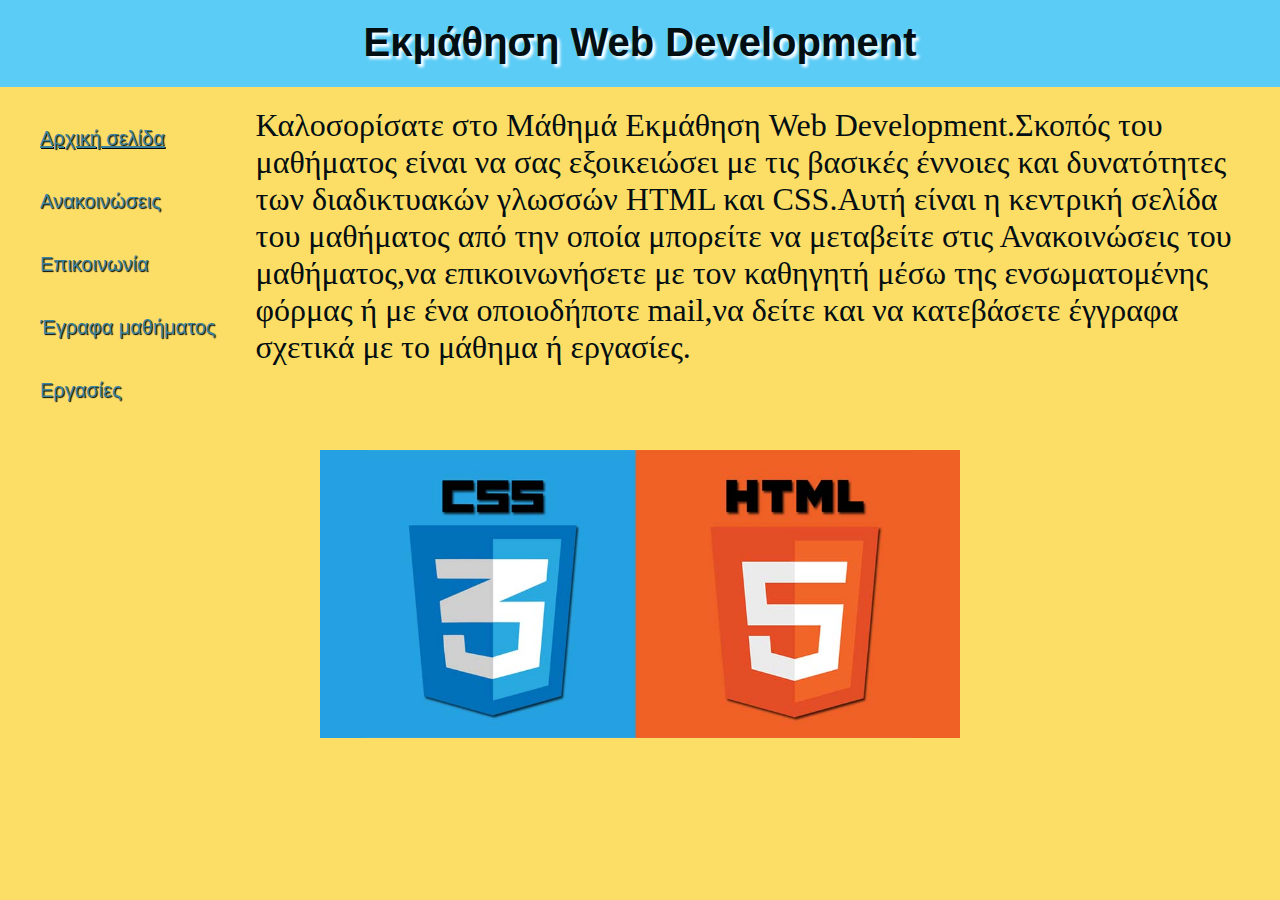
<file: index.html>
<!DOCTYPE html>
<html>
<head>
    <meta name="index">
    <meta charset="UTF-8">
    <meta http-equiv="X-UA-Compatible" content="IE=edge">
    <meta name="viewport" content="width=device-width, initial-scale=1.0">
    <title>Εκμαθηση Web Development</title>
    <link rel="icon" href="images/αρχείο λήψης.png">
    <link rel="stylesheet" href="style.css">
</head>
<body>    
    <header>
        <h1>Εκμάθηση Web Development</h1>       
    </header>
    <div class="nav">           
        <ul>
            <li><a href="index.html"><u>Αρχική σελίδα</u></a></li>
            <li><a href="announcement.html">Ανακοινώσεις</a></li>
            <li><a href="communication.html">Επικοινωνία</a></li>
            <li><a href="documents.html">Έγραφα μαθήματος</a></li>
            <li><a href="homework.html">Εργασίες</a></li>
        </ul>              
    </div>
    <div class="content">
        <p class="welcome">Καλοσορίσατε στο Μάθημά Εκμάθηση Web Development.Σκοπός του μαθήματος είναι να σας εξοικειώσει με τις βασικές έννοιες
            και δυνατότητες των διαδικτυακών γλωσσών HTML και CSS.Αυτή είναι η κεντρική σελίδα του μαθήματος από την οποία μπορείτε
            να μεταβείτε στις Ανακοινώσεις του μαθήματος,να επικοινωνήσετε με τον καθηγητή μέσω της ενσωματομένης φόρμας ή με ένα
            οποιοδήποτε mail,να δείτε και να κατεβάσετε έγγραφα σχετικά με το μάθημα ή εργασίες. 
        </p>       
    </div>
    <img src="images/html5-css3.jpg" alt="css-html">
         
</body>
</html>
</file>
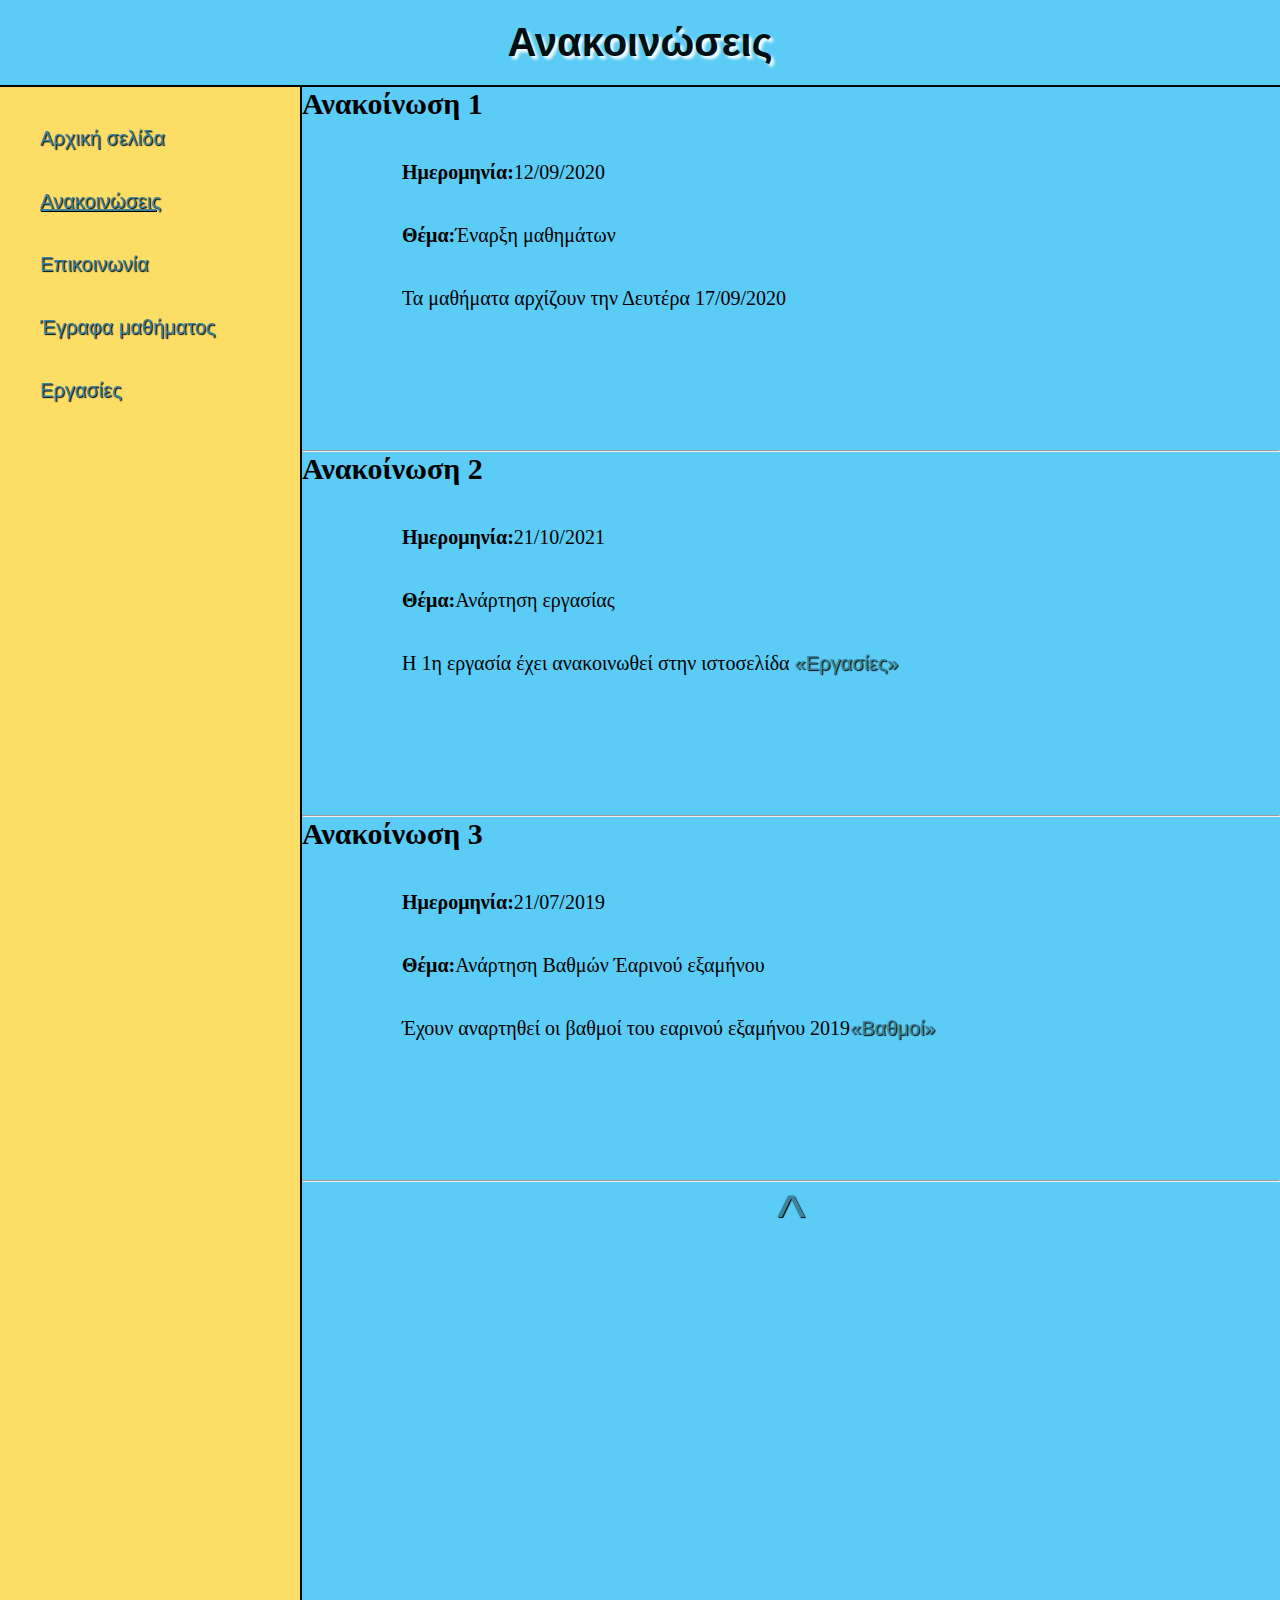
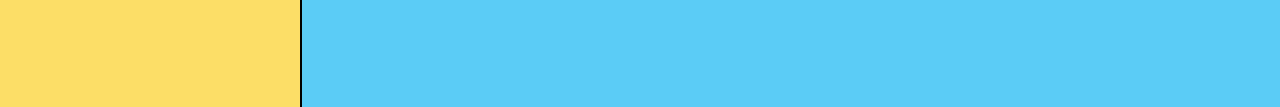
<file: announcement.html>
<!DOCTYPE html>
<html>
<head>
    <meta charset="UTF-8">
    <meta http-equiv="X-UA-Compatible" content="IE=edge">
    <meta name="viewport" content="width=device-width, initial-scale=1.0">
    <title>Ανακοινώσεις</title>
    <link rel="icon" href="images/αρχείο λήψης.png">
    <link rel="stylesheet" href="style.css">
</head>
<body>
    
    <header id="ann">
        <h1>Ανακοινώσεις</h1>
    </header>
    <div class="nav">           
        <ul>
            <li><a href="index.html">Αρχική σελίδα</a></li>
            <li><a href="announcement.html"><u>Ανακοινώσεις</u></a></li>
            <li><a href="communication.html">Επικοινωνία</a></li>
            <li><a href="documents.html">Έγραφα μαθήματος</a></li>
            <li><a href="homework.html">Εργασίες</a></li>
        </ul>               
    </div>
    <div class="container">
        <div class="announc">
            <h2 class="titleofann">Ανακοίνωση 1</h2>
            <div class="contentofann">
                <p class="lineofann"><b>Ημερομηνία:</b>12/09/2020</p>
                <p class="lineofann"><b>Θέμα:</b>Έναρξη μαθημάτων</p>
                <p class="lineofann">Τα μαθήματα αρχίζουν την Δευτέρα 17/09/2020 </p>
                
            </div>
        </div>
        <hr>
        <div class="announc">
            <h2 class="titleofann">Ανακοίνωση 2</h2>
            <div class="contentofann">
                <p class="lineofann"><b>Ημερομηνία:</b>21/10/2021</p>
                <p class="lineofann"><b>Θέμα:</b>Ανάρτηση εργασίας</p>
                <p class="lineofann">Η 1η εργασία έχει ανακοινωθεί στην ιστοσελίδα <a href="homework.html">«Εργασίες»</a> </p>
                
            </div>
        </div>
        <hr>
        <div class="announc">
            <h2 class="titleofann">Ανακοίνωση 3</h2>
            <div class="contentofann">
                <p class="lineofann"><b>Ημερομηνία:</b>21/07/2019</p>
                <p class="lineofann"><b>Θέμα:</b>Ανάρτηση Βαθμών Έαρινού εξαμήνου</p>
                <p class="lineofann">Έχουν αναρτηθεί οι βαθμοί του εαρινού εξαμήνου 2019<a href="documents.html">«Βαθμοί»</a> </p>
                
            </div>
        </div>
        <hr>
        <a href="#top">
            <div class="jump">^</div>
        </a>
    </div>    
    
</body>
</html>
</file>
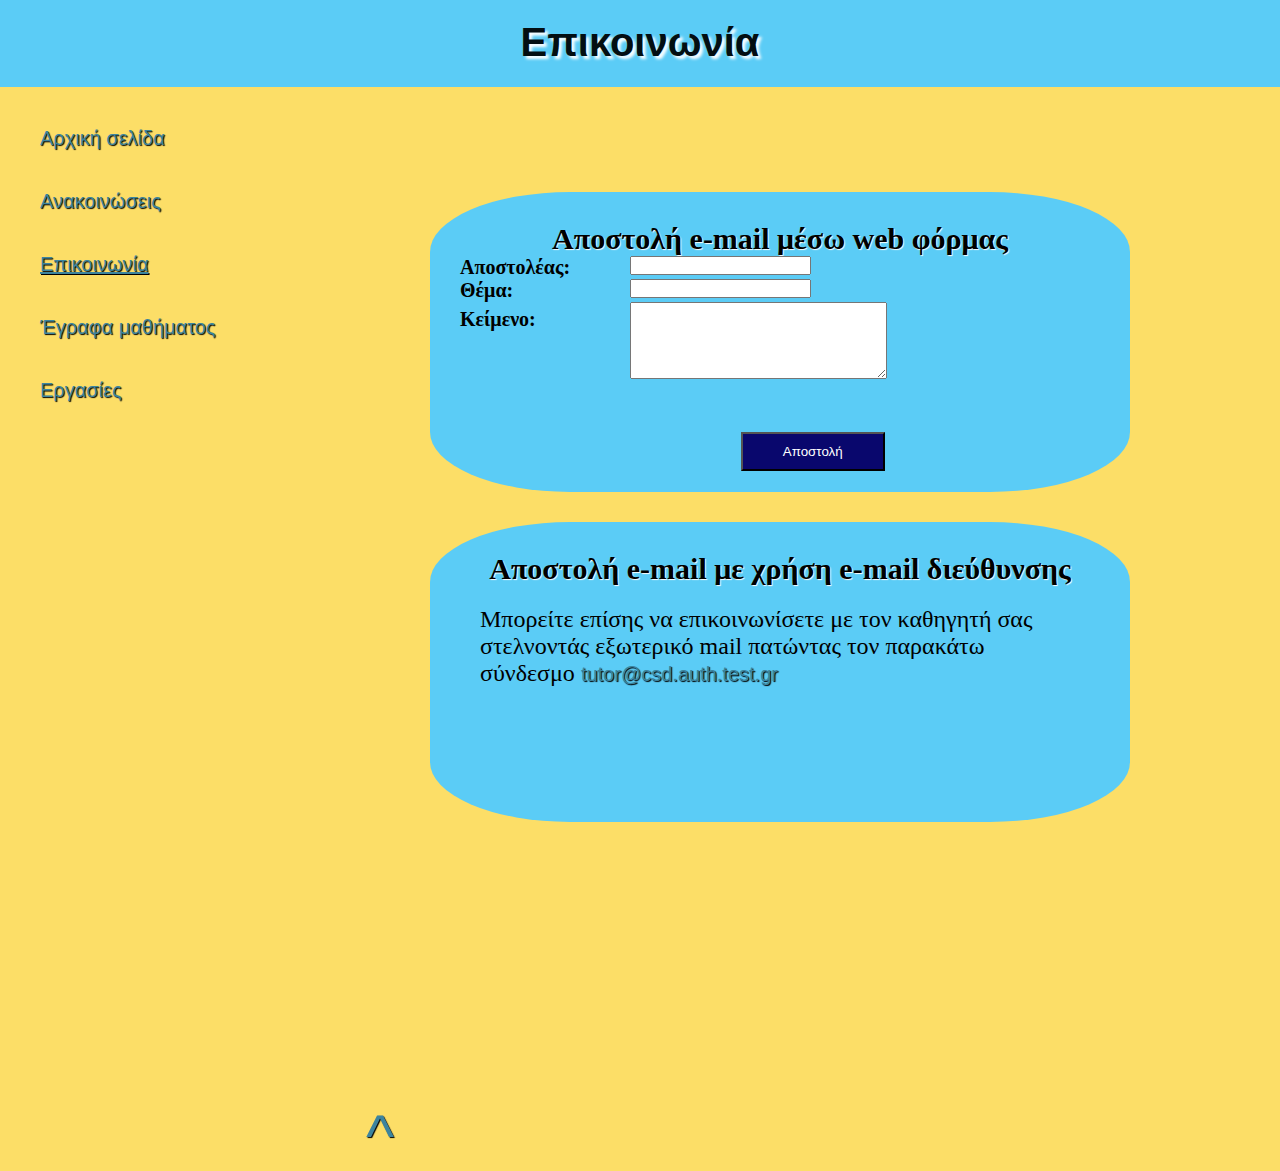
<file: communication.html>
<!DOCTYPE html>
<html>
<head>
    <meta charset="UTF-8">
    <meta http-equiv="X-UA-Compatible" content="IE=edge">
    <meta name="viewport" content="width=device-width, initial-scale=1.0">
    <title>Επικοινωνία</title>
    <link rel="icon" href="images/αρχείο λήψης.png">
    <link rel="stylesheet" href="style.css">
</head>
<body>    
    <header>
        <h1>Επικοινωνία</h1>
    </header>
    <div class="nav">           
        <ul>
            <li><a href="index.html">Αρχική σελίδα</a></li>
            <li><a href="announcement.html">Ανακοινώσεις</a></li>
            <li><a href="communication.html"><u>Επικοινωνία</u></a></li>
            <li><a href="documents.html">Έγραφα μαθήματος</a></li>
            <li><a href="homework.html">Εργασίες</a></li>
        </ul>               
    <div class="box1">
        
        <form action="#" class="form-section">
            <h2 class="heads-up"><b>Αποστολή e-mail μέσω web φόρμας</b></h2>
            <label for="email"><b>Αποστολέας:</b></label>
            <input type="email" id="email-input" name="email">
            <br>
            <label for="subject"><b>Θέμα:</b></label>
            <input type="subject" name="subject" id="subject-input">
            <br>
            <label for="message"><b>Κείμενο:</b></label>
            <textarea name="message" id="message-input" cols="30" rows="5"></textarea>
            <button>Αποστολή</button>


        </form>
        

    </div>
    <div class="box1">
        <h2 id="second-head"><b>Αποστολή e-mail με χρήση e-mail διεύθυνσης </b></h2>
        <p class="contact-with-mail">Μπορείτε επίσης να επικοινωνίσετε με τον καθηγητή σας στελνοντάς εξωτερικό mail πατώντας τον
            παρακάτω σύνδεσμο <a href="mailto: tutor@csd.auth.test.gr">tutor@csd.auth.test.gr</a>
        </p>
        

    </div>
    <a href="#top">
        <div class="jump">^</div>
    </a>
    
      
    
</body>
</html>
</file>
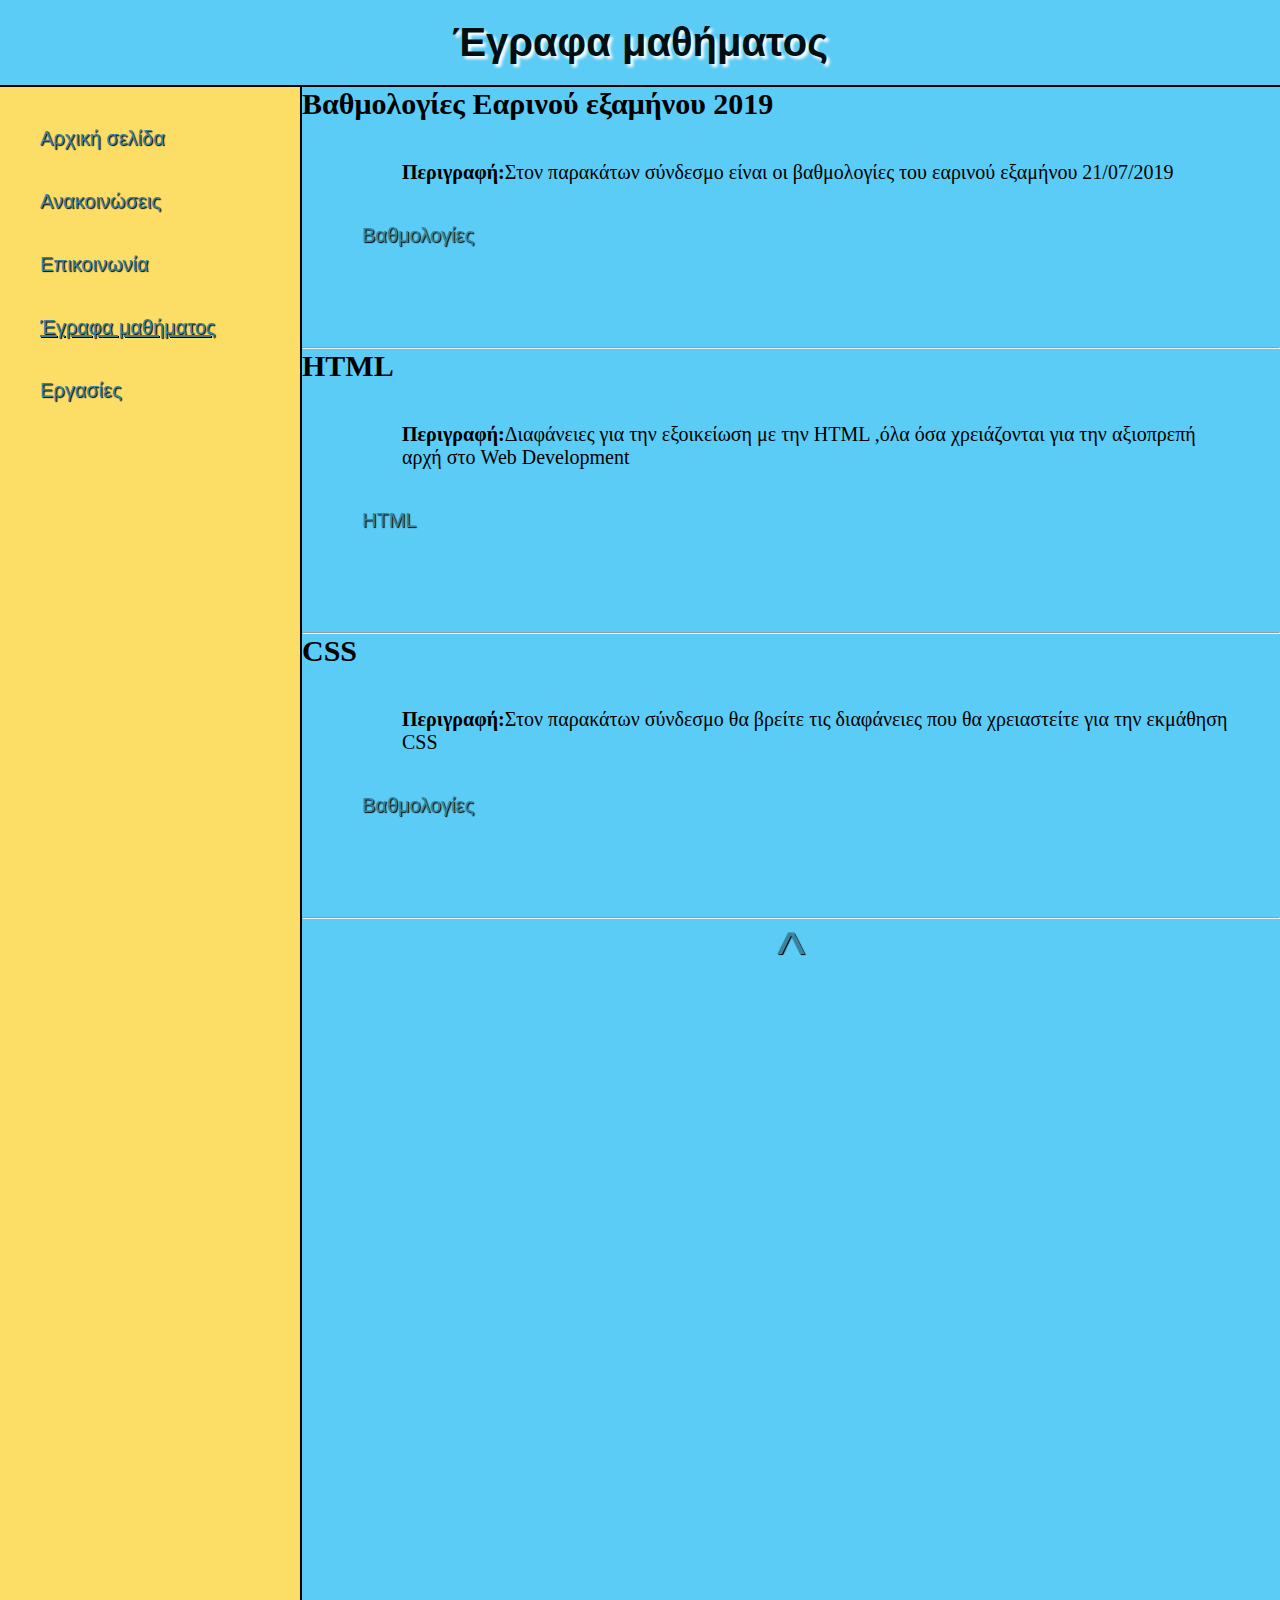
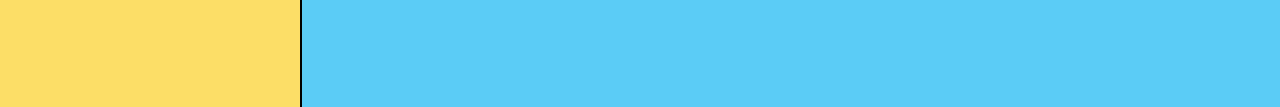
<file: documents.html>
<!DOCTYPE html>
<html>
<head>
    <meta charset="UTF-8">
    <meta http-equiv="X-UA-Compatible" content="IE=edge">
    <meta name="viewport" content="width=device-width, initial-scale=1.0">
    <title>Έγραφα μαθήματος</title>
    <link rel="icon" href="images/αρχείο λήψης.png">
    <link rel="stylesheet" href="style.css">
</head>
<body>
    
    <header id="ann">
        <h1>Έγραφα μαθήματος</h1>
    </header>
    <div class="nav">           
        <ul>
            <li><a href="index.html">Αρχική σελίδα</a></li>
            <li><a href="announcement.html">Ανακοινώσεις</a></li>
            <li><a href="communication.html">Επικοινωνία</a></li>
            <li><a href="documents.html"><u>Έγραφα μαθήματος</u></a></li>
            <li><a href="homework.html">Εργασίες</a></li>
        </ul>  
    </div>
    <div class="container">
        <div class="announc">
            <h2 class="titleofann">Βαθμολογίες Εαρινού εξαμήνου 2019</h2>
            <div class="contentofann">
                <p class="lineofann"><b>Περιγραφή:</b>Στον παρακάτων σύνδεσμο είναι
                οι βαθμολογίες του εαρινού εξαμήνου 21/07/2019
                </p>
                <a href="files/Βαθμολογίες εαρινού εξαμήνου 19.docx" download>Βαθμολογίες</a>
                
                
            </div>
        </div>
        <hr>
        <div class="announc">
            <h2 class="titleofann">HTML</h2>
            <div class="contentofann">
                <p class="lineofann"><b>Περιγραφή:</b>Διαφάνειες για την εξοικείωση με την HTML ,όλα όσα 
                    χρειάζονται για την αξιοπρεπή αρχή στο Web Development
                </p>
                <a href="files/Διαφάνειες HTML.docx" download>HTML</a>
            </div>    
        </div>
        <hr>
        <div class="announc">
            <h2 class="titleofann">CSS</h2>
            <div class="contentofann">
                <p class="lineofann"><b>Περιγραφή:</b>Στον παρακάτων σύνδεσμο θα βρείτε τις 
                    διαφάνειες που θα χρειαστείτε για την εκμάθηση CSS
                </p>
                <a href="files/Διαφάνειες CSS.docx" download>Βαθμολογίες</a>
            </div>
        </div>
        <hr>
        <a href="#top">
            <div class="jump">^</div>
        </a>
    </div>                 
        
    
</body>
</html>
</file>
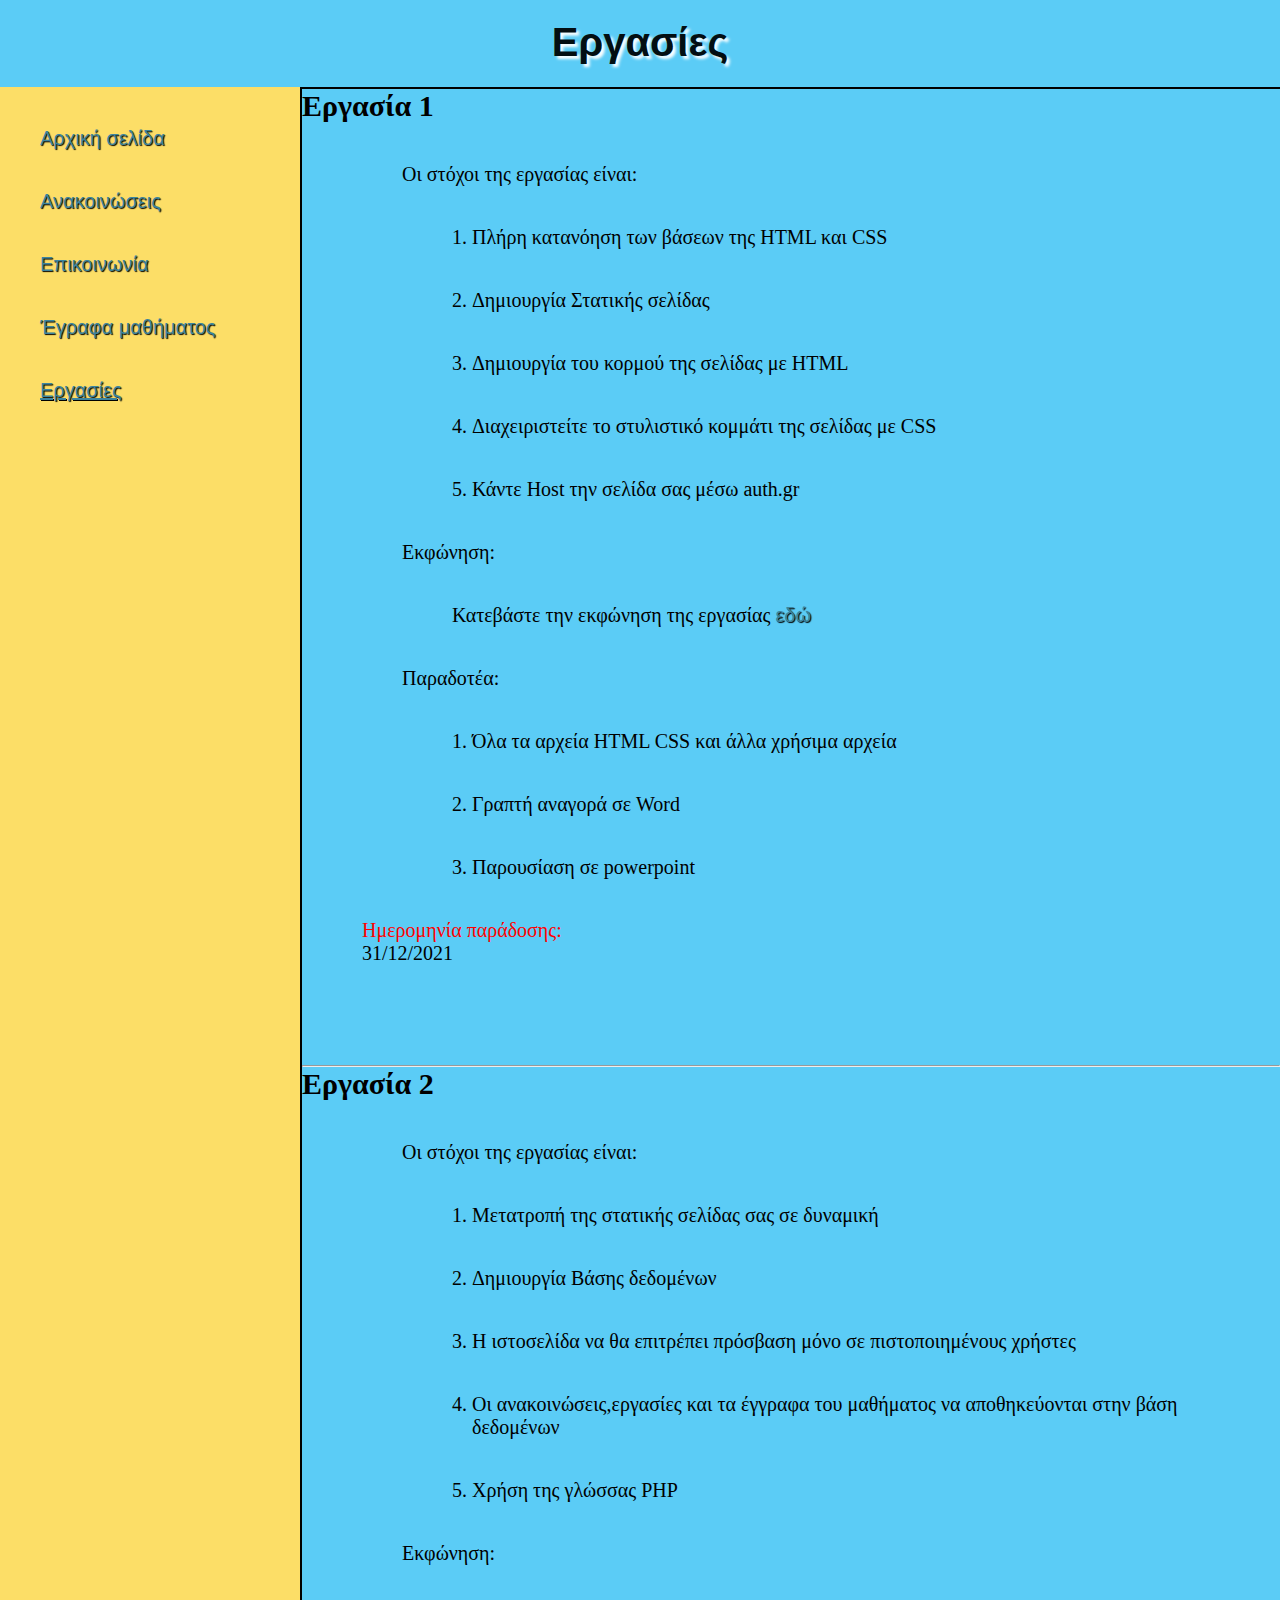
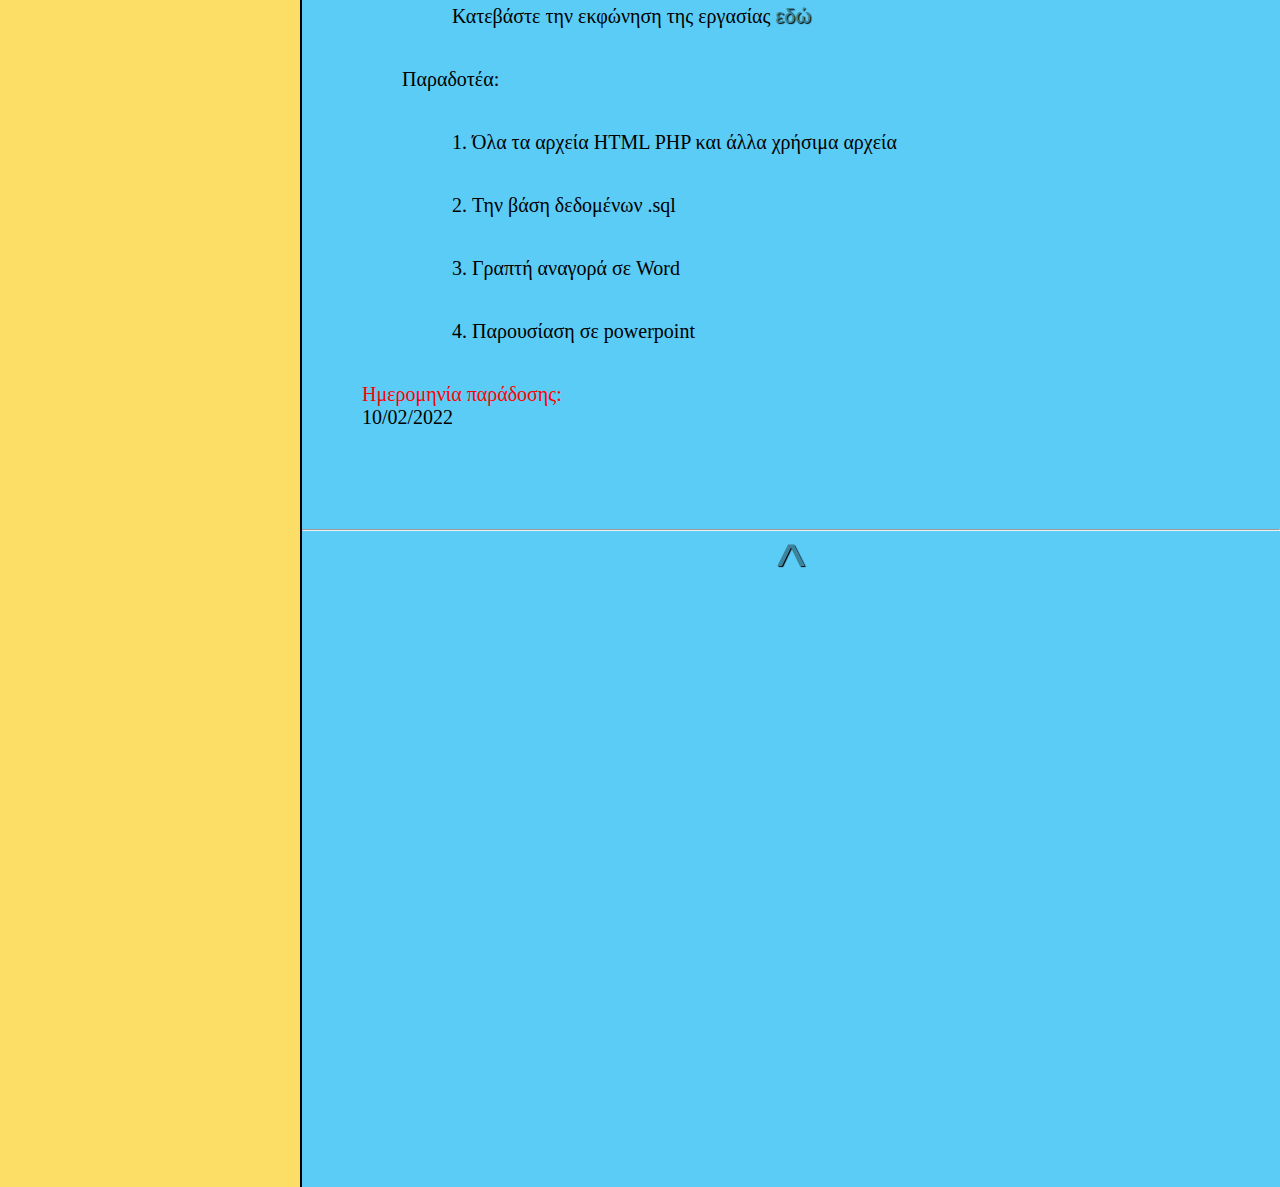
<file: homework.html>
<!DOCTYPE html>
<html>
<head>
    <meta charset="UTF-8">
    <meta http-equiv="X-UA-Compatible" content="IE=edge">
    <meta name="viewport" content="width=device-width, initial-scale=1.0">
    <title>Εργασίες</title>
    <link rel="icon" href="images/αρχείο λήψης.png">
    <link rel="stylesheet" href="style.css">
</head>
<body>

    <header>
        <h1>Εργασίες</h1>
    </header>
    <div class="nav">           
        <ul>
            <li><a href="index.html">Αρχική σελίδα</a></li>
            <li><a href="announcement.html">Ανακοινώσεις</a></li>
            <li><a href="communication.html">Επικοινωνία</a></li>
            <li><a href="documents.html">Έγραφα μαθήματος</a></li>
            <li><a href="homework.html"><u>Εργασίες</u></a></li>
        </ul>               
    </div>
    <div class="container2">
        <div class="announc">
            <h2 class="titleofann">Εργασία 1</h2>
            <div class="contentofann">
                <p class="lineofann">Οι στόχοι της εργασίας είναι:</p>
                <ol>
                    <li>Πλήρη κατανόηση των βάσεων της HTML και CSS</li>
                    <li>Δημιουργία Στατικής σελίδας</li>
                    <li>Δημιουργία του κορμού της σελίδας με HTML</li>
                    <li>Διαχειριστείτε το στυλιστικό κομμάτι της σελίδας με CSS</li>
                    <li>Κάντε Host την σελίδα σας μέσω auth.gr</li>
                </ol>
                <p class="lineofann">Εκφώνηση:</p>
                <p id="ekf">Κατεβάστε την εκφώνηση της εργασίας <a href="files/ergasia1.docx" download>εδώ</a></p>
                <p class="lineofann">Παραδοτέα:</p>
                <ol>
                    <li>Όλα τα αρχεία HTML CSS και άλλα χρήσιμα αρχεία</li>
                    <li>Γραπτή αναγορά σε Word</li>
                    <li>Παρουσίαση σε powerpoint</li>
                </ol>
                <p class="date-deliv"><div id="date">Ημερομηνία παράδοσης:</div>31/12/2021</p>
                
                
                
            </div>
        </div>
        <hr>
        <div class="announc">
            <h2 class="titleofann">Εργασία 2</h2>
            <div class="contentofann">
                <p class="lineofann">Οι στόχοι της εργασίας είναι:</p>
                <ol>
                    <li>Μετατροπή της στατικής σελίδας σας σε δυναμική</li>
                    <li>Δημιουργία Βάσης δεδομένων</li>
                    <li>Η ιστοσελίδα να θα επιτρέπει πρόσβαση μόνο σε πιστοποιημένους χρήστες</li>
                    <li>Οι ανακοινώσεις,εργασίες και τα έγγραφα του μαθήματος να αποθηκεύονται στην βάση δεδομένων</li>
                    <li>Χρήση της γλώσσας PHP</li>
                </ol>
                <p class="lineofann">Εκφώνηση:</p>
                <p id="ekf">Κατεβάστε την εκφώνηση της εργασίας <a href="files/ergasia2.docx" download>εδώ</a></p>
                <p class="lineofann">Παραδοτέα:</p>
                <ol>
                    <li>Όλα τα αρχεία HTML PHP και άλλα χρήσιμα αρχεία</li>
                    <li>Την βάση δεδομένων .sql</li>
                    <li>Γραπτή αναγορά σε Word</li>
                    <li>Παρουσίαση σε powerpoint</li>
                </ol>
                <p class="date-deliv"><div id="date">Ημερομηνία παράδοσης:</div>10/02/2022</p>
                
                
                
            </div>    
        </div>
        <hr>
        <a href="#top">
            <div class="jump">^</div>
        </a>
    </div>        
    
</body>
</html>
</file>
<file: style.css>
*{
    margin: 0;
    padding: 0;
    box-sizing: border-box;
}

html{
    font-size: 62.5%;
    scroll-behavior: smooth;
}

html,body{
    height: 100%;
    
}

body{
    background:#fcde67;
}

h1{
    text-align: center;
    font-size: 40px;
    font-family: 'Franklin Gothic Medium', 'Arial Narrow', Arial, sans-serif;
    text-shadow: 3px 3px 3px white;
    
}

header{
    border-bottom: 2px solid #5bccf6;
    background:#5bccf6;
    color:#030e12;
    padding: 20px;
    
}


a{
    
    text-decoration: none;
    font-size: 20px;
    color:#3c849e;
    font-family:'Century Gothic', 'Arial Narrow', Arial, sans-serif;
    text-shadow: 1px 1px 1px black;
}
a:hover{
    color:#eb7200;
    cursor: pointer;
}


.nav{    
    float: left;
    background:#fcde67;
      
}
.welcome{
    font-size:xx-large;
    color:#030e12;
    padding: 20px;
    
    
}

ul{
    list-style: none;
}
li{
    margin: 40px;

}
img{    
    display: block;
    margin-left: auto;
    margin-right: auto;
    width: 50%;
    position:absolute;
    top:50%;
    left:25%;       
}

#ann{
    border-bottom: 2px solid black;

}

.container{
    background:#5bccf6;
    margin-left: 300px;
    height: 180%;
    border-left: 2px solid black;

}

.announc{
    padding-bottom: 100px;
}
.titleofann{
    font-size: 30px;

}
.contentofann{
    font-size: 20px;
    margin-left:60px;
    margin-top:30px;
    

}
.lineofann{
    margin:40px;
}
.jump{
    font-size: 60px;
    text-align: center;
}
.box1{
    background:#5bccf6;
    padding: 30px;
    padding-left: 30px;
    width: 700px;
    height: 300px;
    position: relative;
    left:400px;
    top:-250px;
    margin: 30px;
    border-radius: 20%;
      
}
.form-section{
    font-size: 20px;  
     
}
.heads-up{
    text-align: center;
    text-shadow: 1px 1px 1px white;
}
form label{
    position: relative;
    left: 0px;
}
form input,form textarea{
    position: absolute;
    left: 200px;

}
button{
    position:relative;
    bottom: -13rem;
    left: 20rem;
    padding: 1rem 4rem;
    cursor: pointer;
    background:rgb(9, 7, 109); 
    color: white;
   
}
button:hover{
    background: lightblue;
}
#second-head{
    font-size: 30px;
    text-align: center;
    text-shadow: 1px 1px 1px white;
}
.contact-with-mail{
    margin: 20px;
    font-size: x-large;
}

.container2{
    background:#5bccf6;
    margin-left: 300px;
    height: 300%;
    border-left: 2px solid black;
    border-top: 2px solid black;

}


ol{
    margin-left: 7rem;
}
#ekf{
    margin-left: 9rem;
}
#date{
    color: red;
}
</file>
